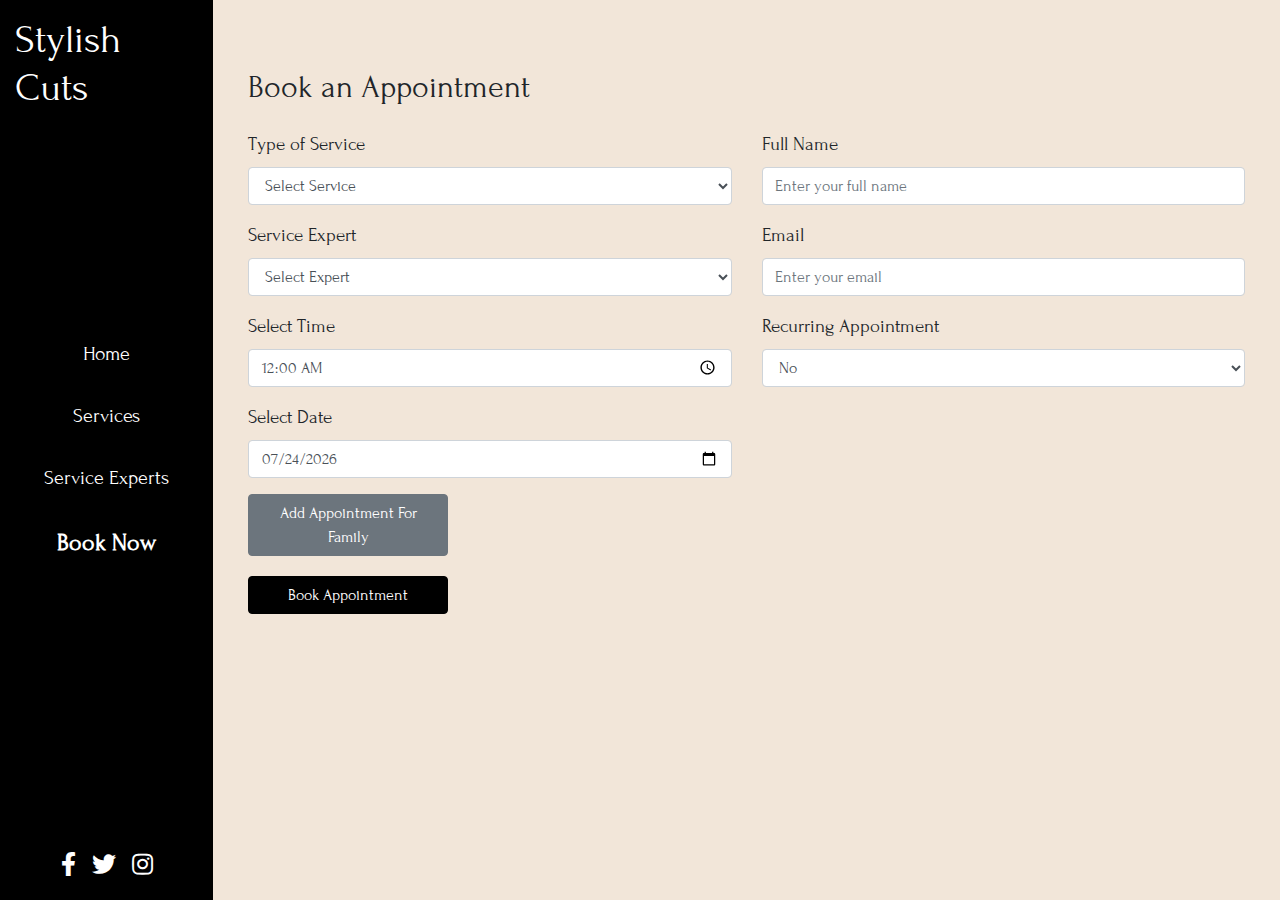
<file: html/book_appointment.html>
<!DOCTYPE html>
<html lang="en">
<head>
    <meta charset="UTF-8">
    <meta name="viewport" content="width=device-width, initial-scale=1.0">
    <title>Book Appointment - Stylish Cuts</title>
    <link rel="stylesheet" href="https://cdnjs.cloudflare.com/ajax/libs/font-awesome/5.15.3/css/all.min.css">
    <link rel="stylesheet" href="https://stackpath.bootstrapcdn.com/bootstrap/4.5.2/css/bootstrap.min.css">
    <link rel="stylesheet" href="https://fonts.googleapis.com/css2?family=Forum&display=swap">
    <link rel="stylesheet" href="../css/styles.css">
    <link rel="stylesheet" href="../css/book_appointment.css">
</head>
<body>

    <div class="container-fluid">
        <div class="row">
            <!-- Vertical Navigation Bar -->
            <nav id="sidebar" class="col-md-3 col-lg-2 d-md-block bg-black sidebar">
                <div class="d-flex flex-column align-items-center position-sticky vh-100">
                    <h1 class="text-white mt-3 mb-3">Stylish Cuts</h1>
                    <ul class="nav flex-column text-center w-100">
                        <li class="nav-item">
                            <a class="nav-link text-white" href="../index.html">Home</a>
                        </li>
                        <li class="nav-item">
                            <a class="nav-link text-white" href="services.html">Services</a>
                        </li>
                        <li class="nav-item">
                            <a class="nav-link text-white" href="service_experts.html">Service Experts</a>
                        </li>
                        <li class="nav-item">
                            <a class="nav-link text-white active" href="#">Book Now</a>
                        </li>
                    </ul>
                    <!-- Contact Information -->
                    <div class="sidebar-footer text-white text-center mt-auto pb-3">
                        <!-- Social Media Icons -->
                        <div class="social-icons mt-3">
                            <a href="#"><i class="fab fa-facebook-f"></i></a>
                            <a href="#"><i class="fab fa-twitter"></i></a>
                            <a href="#"><i class="fab fa-instagram"></i></a>
                        </div>
                    </div>
                </div>
            </nav>

            <!-- Main Content Area -->
            <div class="col-md-9 col-lg-10 ml-md-auto main-content">
                <div class="container mt-5">
                    <h2 id="appointment_header" class="mb-4">Book an Appointment</h2>
                    <form id="appointmentForm">
                        <div id="appointmentsContainer">
                            <div class="appointment-block">
                                <div class="row">
                                    <div class="col-md-6">
                                        <!-- Type of Service -->
                                        <div class="form-group">
                                            <label for="serviceType">Type of Service</label>
                                            <select class="form-control serviceType">
                                                <option>Select Service</option>
                                                <option>Regular Cut - $25</option>
                                                <option>Fade Cut - $30</option>
                                                <option>Buzz Cut - $20</option>
                                                <option>Layered Cut - $35</option>
                                                <option>Bob Cut - $40</option>
                                                <option>Pixie Cut - $45</option>
                                                <option>Long Layers - $40</option>
                                                <option>Blunt Cut - $35</option>
                                                <option>Spiral Perm - $50</option>
                                                <option>Beach Wave Perm - $45</option>
                                                <option>Loose Curl Perm - $55</option>
                                            </select>
                                            
                                        </div>
                                        <!-- Service Expert -->
                                        <div class="form-group">
                                            <label for="serviceExpert">Service Expert</label>
                                            <select class="form-control serviceExpert">
                                                <option>Select Expert</option>
                                                <option>Courtney Adams</option>
                                                <option>Jimmy Johnson</option>
                                                <option>John McDonald</option>
                                            </select>
                                        </div>
                                        <!-- Select Time -->
                                        <div class="form-group">
                                            <label for="appointmentTime">Select Time</label>
                                            <input type="time" class="form-control appointmentTime" value="00:00">
                                        </div>
                                        <!-- Select Date -->
                                        <div class="form-group">
                                            <label for="appointmentDate">Select Date</label>
                                            <input type="date" class="form-control appointmentDate" value="">
                                        </div>
                                    </div>
                                    <div class="col-md-6">
                                        <!-- Full Name -->
                                        <div class="form-group">
                                            <label for="fullName">Full Name</label>
                                            <input type="text" class="form-control fullName" placeholder="Enter your full name">
                                        </div>
                                        <!-- Email -->
                                        <div class="form-group">
                                            <label for="email">Email</label>
                                            <input type="email" class="form-control email" placeholder="Enter your email">
                                        </div>
                                        <!-- Recurring Appointment -->
                                        <div class="form-group">
                                            <label for="isRecurring">Recurring Appointment</label>
                                            <select class="form-control isRecurring">
                                                <option value="no">No</option>
                                                <option value="yes">Yes</option>
                                            </select>
                                        </div>
                                        <!-- Recurring Interval -->
                                        <div class="form-group recurringIntervalGroup" style="display: none;">
                                            <label for="recurringInterval">Recurring Interval (Days)</label>
                                            <input type="number" class="form-control recurringInterval" min="1">
                                        </div>
                                    </div>
                                </div>
                            </div>
                            
                            <!-- Family Member Details -->
                            <div id="family-members-form" class="form-group family-members-form" style="display: none;">
                                <label for="familyMembers">Family Member Appointment</label>
                                <div class="row">
                                    <div class="col-md-6">
                                       <!-- Type of Service -->
                                        <div class="form-group">
                                            <label for="serviceType">Type of Service</label>
                                            <select class="form-control serviceType">
                                                <option>Select Service</option>
                                                <option>Regular Cut - $25</option>
                                                <option>Fade Cut - $30</option>
                                                <option>Buzz Cut - $20</option>
                                                <option>Layered Cut - $35</option>
                                                <option>Bob Cut - $40</option>
                                                <option>Pixie Cut - $45</option>
                                                <option>Long Layers - $40</option>
                                                <option>Blunt Cut - $35</option>
                                                <option>Spiral Perm - $50</option>
                                                <option>Beach Wave Perm - $45</option>
                                                <option>Loose Curl Perm - $55</option>
                                            </select>
                                            
                                        </div>
                                        <!-- Service Expert -->
                                        <div class="form-group">
                                            <label for="serviceExpert">Service Expert</label>
                                            <select class="form-control serviceExpert">
                                                <option>Select Expert</option>
                                                <option>Courtney Adams</option>
                                                <option>Jimmy Johnson</option>
                                                <option>John McDonald</option>
                                            </select>
                                        </div>
                                    </div>
                                    <div class="col-md-6">
                                        <!-- Full Name -->
                                        <div class="form-group">
                                            <label for="memberFullName">Family Member Full Name</label>
                                            <input type="text" class="form-control memberFullName" placeholder="Enter full name of family member">
                                        </div>
                                    </div>
                                </div>
                            </div>
                        </div>
                        <button type="button" class="btn btn-secondary add-appointment-btn" data-toggle="tooltip" data-placement="top" title="Click to add appointment for another individual">Add Appointment For Family</button>
                        <button type="submit" class="btn book-appointment-btn">Book Appointment</button>
                    </form>
                    
                    <!-- Confirmation Message Section -->
                    <div id="confirmationMessage" style="display: none;">
                    </div>
                </div>
            </div>
        </div>
    </div>

    <script src="https://code.jquery.com/jquery-3.5.1.slim.min.js"></script>
    <script src="https://cdn.jsdelivr.net/npm/@popperjs/core@2.9.2/dist/umd/popper.min.js"></script>
    <script src="https://stackpath.bootstrapcdn.com/bootstrap/4.5.2/js/bootstrap.min.js"></script>
    <script src="../js/scripts.js"></script>
</body>
</html>
</file>
<file: css/styles.css>
/* styles.css */

#sidebar {
    height: 100vh;
    position: fixed;
    background-color: black; /* Full black background */
}

.nav {
    position: absolute;
    top: 50%;
    transform: translateY(-50%);
    width: 100%;
}

.nav-link {
    color: white;
    font-family: 'Forum', serif; /* Apply Forum font to nav links */
    font-size: 1.25rem; /* Adjust font size as needed */
    text-align: center; /* Center text horizontally */
    padding: 1rem 0; /* Add padding to center vertically */
    transition: font-weight 0.2s; /* Smooth transition for font-weight */
    user-select: none; 
}

.nav-link.active {
    font-weight: 800;
    font-size: 1.5rem;
}

.nav-link:hover {
    color: #007bff;
    font-weight: bold;
}

.underlined {
    text-decoration: underline;
}

.main-content {
    margin-left: 250px;
}

h1 {
    color: #007bff;
    font-family: 'Forum', serif;
    user-select: none; 
}

.social-icons {
    font-size: 1.5rem;
}

.social-icons a {
    color: white;
    margin: 0 5px;
}

.home-picture {
    position: relative;
}

.home-picture img {
    width: 100%;
    height: auto;
}

@media (min-width: 768px) {
    .home-picture {
        width: 100%;
    }
}

body {
    background-color: #f2e6d9;
    font-family: 'Forum', serif; 
}
</file>
<file: css/book_appointment.css>
.underlined {
    text-decoration: underline;
}

.main-content {
    margin-left: 250px;
    padding: 20px;
}

h1, h2 {
    font-family: 'Forum', serif;
    user-select: none;
}

.form-group label {
    font-family: 'Forum', serif;
    font-size: 1.2rem;
}

.book-appointment-btn {
    margin-top: 20px;
    background-color: black; 
    border-color: black; 
    color: white;
}

#confirmationMessage {
    text-align: center;
    margin-top: 50px;
}

#confirmationMessage h2 {
    font-size: 2rem;
    margin-bottom: 20px;
}

#confirmationMessage p {
    font-size: 1.2rem;
    margin-bottom: 10px;
}

.family-members-form {
    margin-top: 40px;
}

.family-member-form {
    display: flex;
    margin-bottom: 10px;
}

.family-member input {
    flex: 1;
    margin-right: 10px;
}

body {
    background-color: #f2e6d9;
    font-family: 'Forum', serif;
}

.book-appointment-btn:hover {
    color: #fff;
    background-color: #000000;
    border-color: #ffffff;
}

h3{
    margin-top: 30px;
}

.confirmation-section {
    border: 2px solid #000;
    padding: 20px;
    margin-bottom: 30px;
}

.family-member-confirmation {
    border: 1px solid #000;
    padding: 10px;
    margin-top: 15px;
}

.add-appointment-btn,
.book-appointment-btn {
    display: block;
    width: 20%;
}

.add-appointment-btn {
    margin-bottom: 10px;
}
</file>
